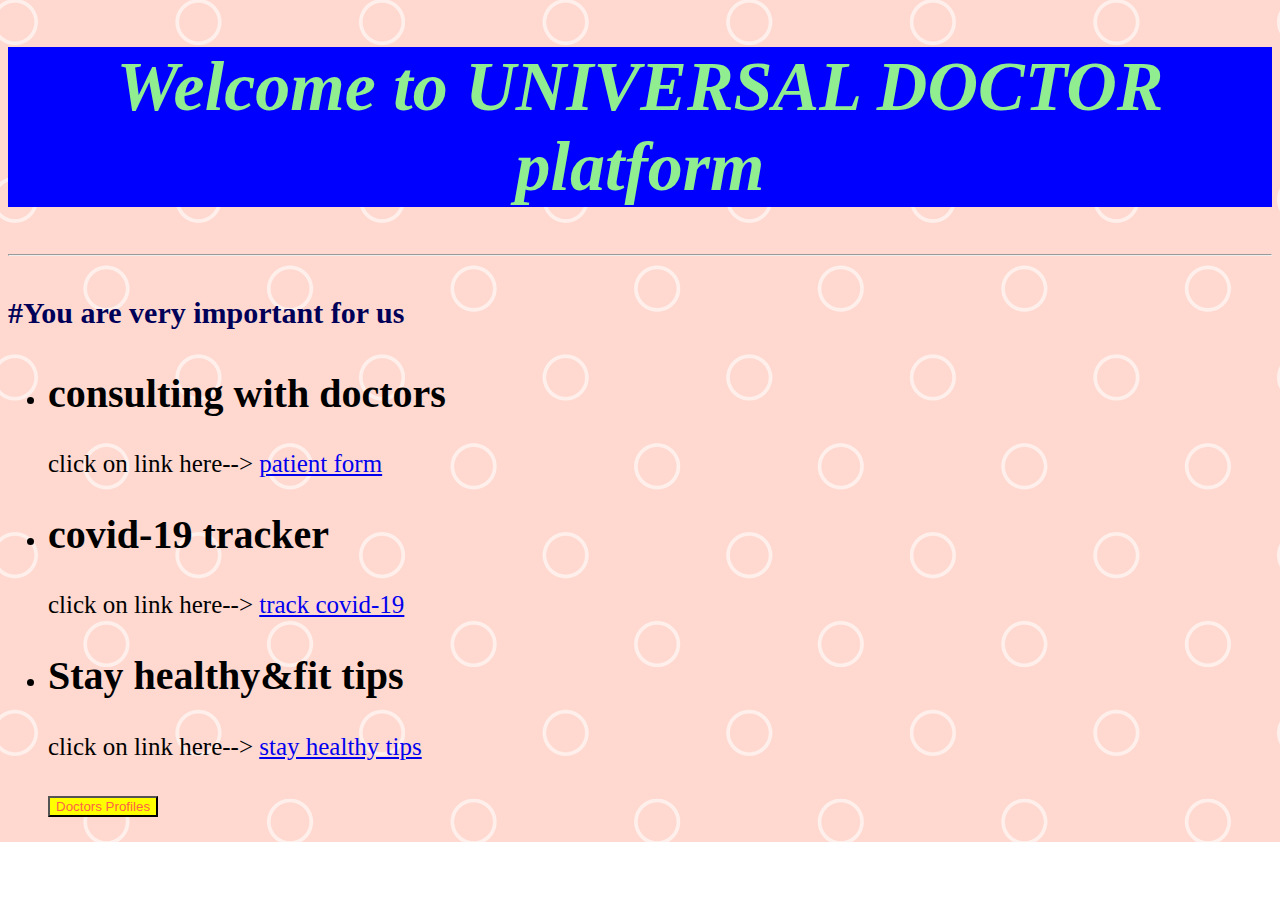
<file: index.html>
<!DOCTYPE html>

<html>
<head>
    <link rel="stylesheet" href="css/universaldoctor.css">
    <title> Universal doctor</title>

   
    
</head>
<body>
    
    <div id="container"></div>
    
    <h1 style="text-align: center;">Welcome to UNIVERSAL DOCTOR platform</h1><hr>
   <h4> #You are very important for us</h4>

    
    <ul><li><h2> consulting with doctors </h2>
    <a>click on link here--></a>
    <a href="html/ud.html"> patient form </a></li>

    <li><h2> covid-19 tracker </h2>
    <a>click on link here--></a>
    <a href="html/ct.html"> track covid-19 </a></li>
    
    <li><h2>Stay healthy&fit tips</h2>
    <a>click on link here--></a>
    <a href="html/ud2.html"> stay healthy tips  </a></li><br>

    <button id="button"> Doctors Profiles</button>

        <div id="container"> </div>
            <script src="project.js"></script>
    
</ul>
</html>
</file>
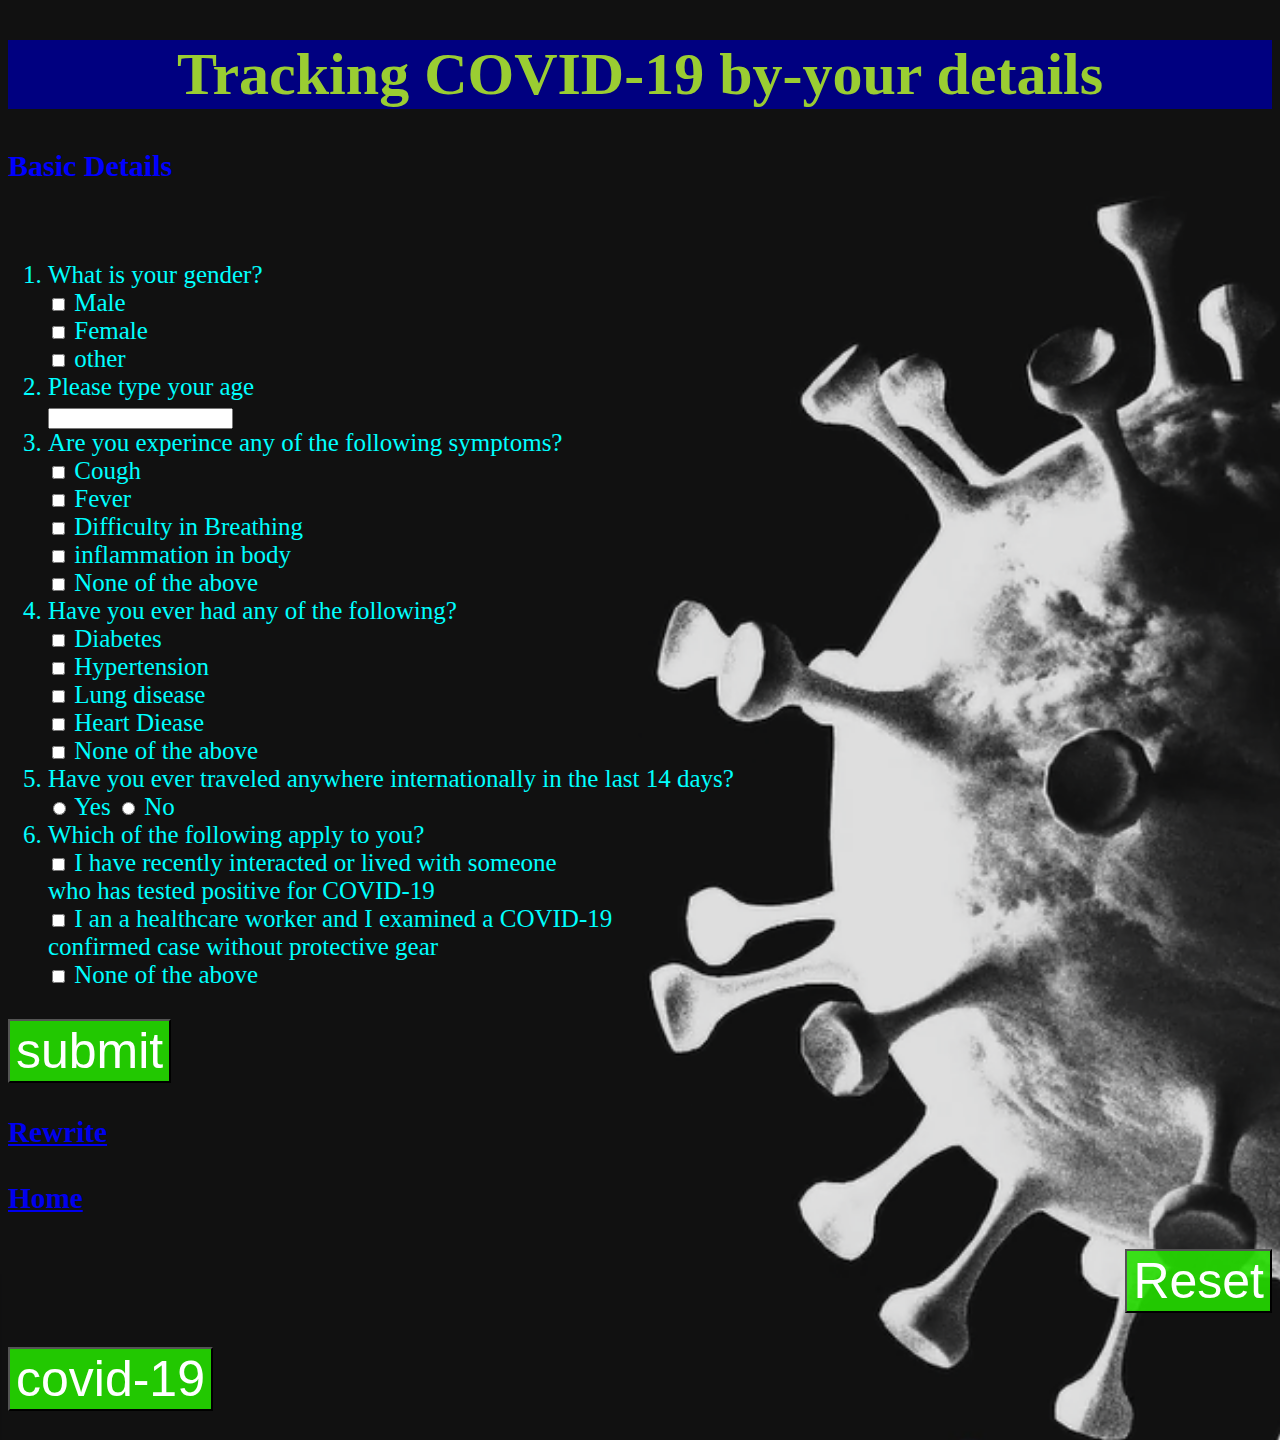
<file: html/ct.html>
<!DOCTYPE html>
<html>
    <head>
        <link rel="stylesheet" href="../css/ct.css">
<title>covid-19 tracker </title>



    </head>
    <body>
        
        <h1 style="text-align: center;">
            Tracking COVID-19 by-your details
        </h1>
        
        <h2>Basic Details</h2><br>

    <ol><li>What is your gender?</li>

<input type="checkbox"> Male<br>
<input type="checkbox"> Female<br><!--how to choose one option -->
<input type="checkbox"> other<br>
   <li> <label for="age">Please type your age</label></li>
    <input type="number" aria-level="20char" ><br>


    <li>Are you experince any of the following symptoms?</li>

<input type="checkbox"> Cough<br>
<input type="checkbox"> Fever<br>
<input type="checkbox"> Difficulty in Breathing<br>
<input type="checkbox"> inflammation in body<br>
<input type="checkbox"> None of the above<br>

<li>Have you ever had any of the following?</li>
<input type="checkbox"> Diabetes<br>
<input type="checkbox"> Hypertension<br>
<input type="checkbox"> Lung disease<br>
<input type="checkbox"> Heart Diease<br>
<input type="checkbox"> None of the above

<li>Have you ever traveled anywhere internationally in the last 14 days?</li>
<input type="radio"> Yes
<input type="radio"> No
<li>Which of the following apply to you?</li>
<input type="checkbox"> I have recently interacted or lived with someone<br> who has tested positive for COVID-19<br>
<input type="checkbox"> I an a healthcare worker and I examined a COVID-19<br> confirmed case without protective gear<br>
<input type="checkbox"> None of the above


</ol>
<h3>
</ul>
<button type="button">submit</button><br><br>

<li><a href="../html/ct.html">Rewrite</a></li><br>
<li><a href="../index.html">Home</li>
    

<h3 style="text-align: end;">

<button type="reset">Reset</button> </h3>





<button id="button"> covid-19</button>

        <div id="container"> </div>
            <script src="../js/ct.js"></script>
    </body>
</html>
</file>
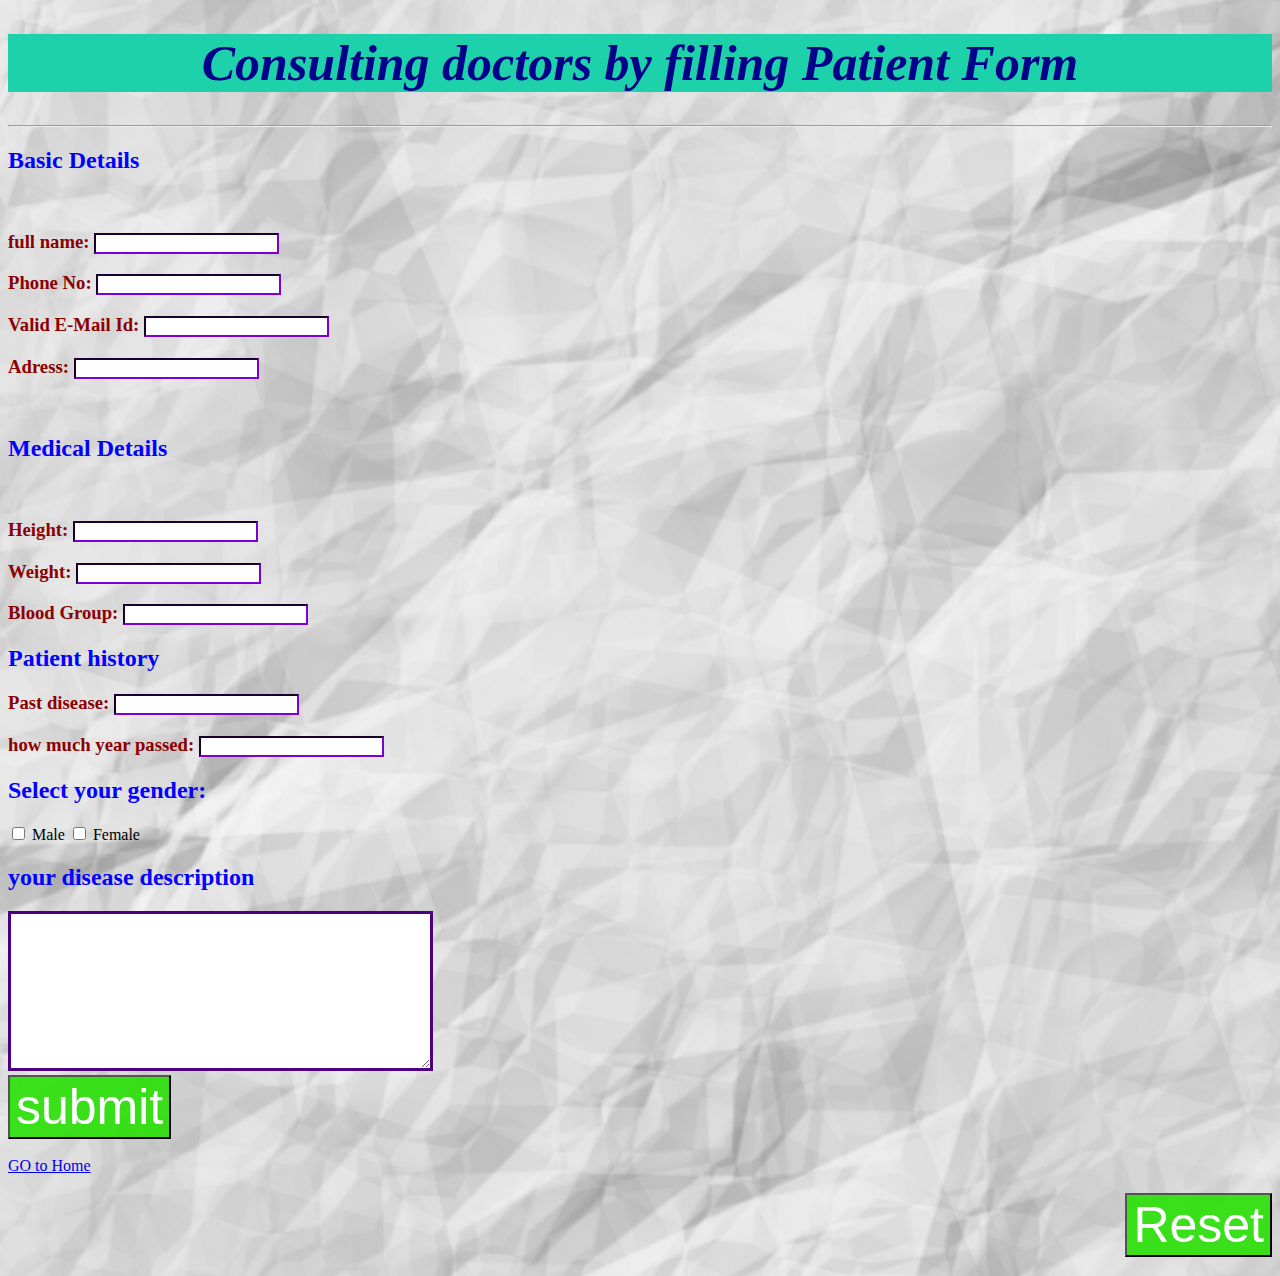
<file: html/ud.html>
<!DOCTYPE html>
<html>
    <head>
        <link rel="stylesheet" href="../css/ud.css">
<title>Patient Registration Form </title>



    </head>
    <body>
        
        <h1 style="text-align: center;">
            Consulting doctors by filling Patient Form
        </h1>
        <hr>
        <h2>Basic Details</h2><br>
        <h3> 
            <label for="full name"> full name:</label>
            <input type="text">
        </h3>
        <h3>
            <label for="Phone No"> Phone No:</label>
            <input type="number">
    </h3>
        <h3>
            <label for="E-Mail Id"> Valid E-Mail Id:</label>
            <input type="email">
</h3>
        <h3>
    <label for="Adress"> Adress:</label>
    <input type="text">

</h3><br>
<h2>Medical Details</h2> <br>
<h3>
    <label for="Height"> Height:</label>
    <input type="text">
</h3>
<h3>
    <label for="Weight"> Weight:</label>
    <input type="text">
</h3>
<h3>
    <label for="Blood Group"> Blood Group:</label>
    <input type="text">
</h3>
<h2>Patient history</h2>
<h3>
    <label for="past disease"> Past disease:</label>
    <input type="text">
</h3>
<h3>
    <label for="how much year passed"> how much year passed:</label>
    <input type="text">
</h3>
<h2>
    Select your gender:
</h2>
<input type="checkbox"> Male
<input type="checkbox"> Female<br><!--how to choose one option -->
<h2><lable for="comment"> your disease description</lable>
</h2>
<textarea name="comment" id="disease" cols="50" rows="10" ></textarea><br>
<button type="button">submit</button><br><br>
<a href="../index.html"> GO to Home </a>
<h3 style="text-align: end;">
<button type="reset">Reset</button> </h3>

    </body>
</html>
</file>
<file: css/universaldoctor.css>
body {
    background-image: url("../images/index.png");
    background-size:cover;
    background-repeat: no-repeat;
    font-size: 25px;
     
 }
h1 {
    font-size: 70px;
    font-style: italic;
    color: hsla(hue, saturation, lightness, alpha);
    color: lightgreen;
    background-color: blue;
    
    
}
h2 {
    font-size: 40px;
}
a {
    font-size: 25px;
}
h4{
    font-size: 30px;
    color: rgb(0, 0, 88);
}
button {
    color: tomato;
    background-color: yellow;
    size: 50px;
}
</file>
<file: css/ct.css>
body {
    background-image: url("../images/corona.png");
    background-size:cover;
    background-repeat: no-repeat;
    font-size: 25px;
    color: aqua;
     
 }
 
 h1 {
     font-size: 60px;
     color: yellowgreen;
     background-color: navy;
 }
 h2 {
     font-size: 30px;
     color: blue;
      
 }
 h3 {
     color: darkred;
 }
 button  {
     font-size: 50px;
     color: rgb(255, 255, 255);
     background-color: rgba(37, 223, 0, 0.89);
 }
</file>
<file: css/ud.css>
body {
   background-image: url("../images/form.png");
   background-repeat: no-repeat;
   
   background-size: cover;
    
}

h1 {
    font-size: 50px;
    font-style: italic;
    color: darkblue;
    background-color: rgb(29, 209, 170);
}
h2 {
    color: blue;
     
}
h3 {
    color: darkred;
}

input {
    border-color: indigo;
    
}
textarea {
    border-color: indigo;
    border-width: 3px;   
}
button  {
    font-size: 50px;
    color: rgb(255, 255, 255);
    background-color: rgba(37, 223, 0, 0.89);
}
</file>
